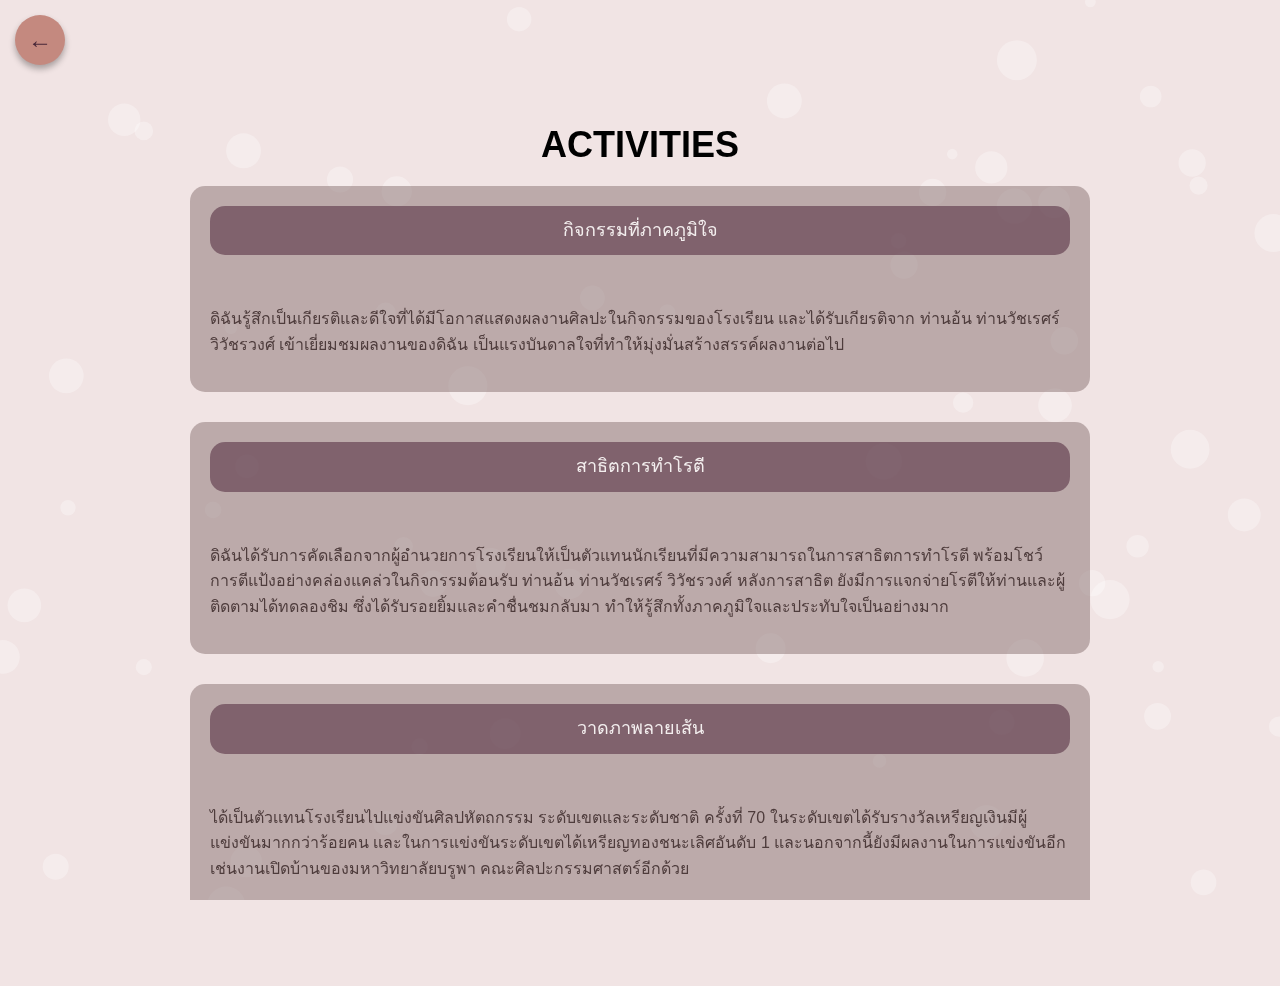
<file: activities.html>
<!DOCTYPE html>
<html lang="th">
<head>
  <meta charset="UTF-8">
  <meta name="viewport" content="width=device-width, initial-scale=1.0">
  <title>Activities</title>
  <style>
    /* Reset และพื้นหลัง */
    html, body {
      margin: 0;
      padding: 0;
      height: 100%;
      font-family: 'TH Sarabun', sans-serif;
      background-color: #f1e4e4;
      overflow-x: hidden;
    }

    /* ปุ่มย้อนกลับวงกลม */
    .back-button {
      position: absolute;
      top: 15px;
      left: 15px;
      width: 50px;
      height: 50px;
      background-color: #c4897f;
      color: #462637;
      border-radius: 50%;
      text-align: center;
      line-height: 50px;
      text-decoration: none;
      font-size: 24px;
      font-weight: bold;
      box-shadow: 0 4px 6px rgba(0,0,0,0.3);
      z-index: 1000;
      transition: background-color 0.3s ease, transform 0.2s ease;
    }

    .back-button:hover {
      background-color: #c28196;
      transform: translateY(-2px);
      cursor: pointer;
    }

    /* canvas ฟองอากาศ */
    #bubble-canvas {
      position: fixed;
      top: 0;
      left: 0;
      width: 100%;
      height: 100%;
      z-index: 0;
      pointer-events: none;
    }

    /* container ของกิจกรรม */
    .activities-container {
      max-width: 900px;
      margin: 80px auto 20px; /* เว้นด้านบนให้ไม่ชนปุ่ม */
      position: relative;
      z-index: 1;
      padding: 20px;
    }

    h1 {
      text-align: center;
      font-size: 36px;
      margin-bottom: 20px;
    }

    .activity-section {
      background-color: #8f787888;
      color: #4e3c3c;
      border-radius: 15px;
      margin-bottom: 30px;
      padding: 20px;
      display: flex;
      flex-wrap: wrap;
      align-items: flex-start;
      justify-content: space-between;
      gap: 20px;
    }

    .section-title {
      background-color: #644152af;
      color: #f3eeee;
      padding: 12px 20px;
      border-radius: 15px;
      font-size: 18px;
      display: block;       /* เต็มความกว้าง */
      width: 100%;
      text-align: center;   /* กึ่งกลางข้อความ */
      margin-bottom: 15px;
      line-height: 1.4;
      word-wrap: break-word;
    }

    .activity-content {
      flex: 1 1 100%;
      padding-right: 0;
      text-align: left;
      word-wrap: break-word;
    }

    .activity-content p {
      line-height: 1.6;
      margin-bottom: 15px;
    }

    .image-wrapper {
      flex: 1 1 30%; 
      text-align: right;
    }

    .image-wrapper img {
      max-width: 80%;
      border-radius: 15px;
      transition: transform 1.5s ease-in-out;
      animation: float 5s ease-in-out infinite alternate;
    }

    @keyframes float {
      0% { transform: translateY(0px); }
      50% { transform: translateY(-15px); }
      100% { transform: translateY(0px); }
    }

    .caption {
      display: block;
      margin-top: 5px;
      font-size: 14px;
      color: #744f4f;
    }

    /* Responsive ปรับปุ่ม */
    @media (max-width: 767px) {
      .back-button {
        width: 35px;
        height: 35px;
        line-height: 35px;
        font-size: 18px;
        top: 10px;
        left: 10px;
      }
      .activity-section {
        padding: 15px;
      }
    }
    @media (min-width: 768px) and (max-width: 1023px) {
      .back-button {
        width: 45px;
        height: 45px;
        line-height: 45px;
        font-size: 20px;
        top: 12px;
        left: 12px;
      }
    }
  </style>
</head>
<body>

  <!-- ปุ่มย้อนกลับ -->
  <a href="heart.html" class="back-button">←</a>

  <canvas id="bubble-canvas"></canvas>

  <div class="activities-container">
    <h1>ACTIVITIES</h1>

    <div class="activity-section">
      <div class="section-title">กิจกรรมที่ภาคภูมิใจ</div>
      <div class="activity-content">
        <p>
          ดิฉันรู้สึกเป็นเกียรติและดีใจที่ได้มีโอกาสแสดงผลงานศิลปะในกิจกรรมของโรงเรียน 
          และได้รับเกียรติจาก ท่านอ้น ท่านวัชเรศร์ วิวัชรวงศ์ เข้าเยี่ยมชมผลงานของดิฉัน 
          เป็นแรงบันดาลใจที่ทำให้มุ่งมั่นสร้างสรรค์ผลงานต่อไป
        </p>
      </div>
    </div>

    <div class="activity-section">
      <div class="section-title">สาธิตการทำโรตี</div>
      <div class="activity-content">
        <p>
          ดิฉันได้รับการคัดเลือกจากผู้อำนวยการโรงเรียนให้เป็นตัวแทนนักเรียนที่มีความสามารถในการสาธิตการทำโรตี 
          พร้อมโชว์การตีแป้งอย่างคล่องแคล่วในกิจกรรมต้อนรับ ท่านอ้น ท่านวัชเรศร์ วิวัชรวงศ์ 
          หลังการสาธิต ยังมีการแจกจ่ายโรตีให้ท่านและผู้ติดตามได้ทดลองชิม 
          ซึ่งได้รับรอยยิ้มและคำชื่นชมกลับมา ทำให้รู้สึกทั้งภาคภูมิใจและประทับใจเป็นอย่างมาก
        </p>
      </div>
    </div>

    <div class="activity-section">
      <div class="section-title">วาดภาพลายเส้น</div>
      <div class="activity-content">
        <p>
          ได้เป็นตัวเเทนโรงเรียนไปแข่งขันศิลปหัตถกรรม ระดับเขตและระดับชาติ ครั้งที่ 70 
          ในระดับเขตได้รับรางวัลเหรียญเงินมีผู้แข่งขันมากกว่าร้อยคน 
          เเละในการแข่งขันระดับเขตได้เหรียญทองชนะเลิศอันดับ 1 
          และนอกจากนี้ยังมีผลงานในการแข่งขันอีกเช่นงานเปิดบ้านของมหาวิทยาลัยบรูพา 
          คณะศิลปะกรรมศาสตร์อีกด้วย
        </p>
      </div>
    </div>

  </div>

  <script>
    const canvas = document.getElementById('bubble-canvas');
    const ctx = canvas.getContext('2d');

    let bubbles = [];
    let mouse = { x: null, y: null };

    function resizeCanvas() {
      canvas.width = window.innerWidth;
      canvas.height = window.innerHeight;
    }
    window.addEventListener('resize', resizeCanvas);
    resizeCanvas();

    for (let i = 0; i < 60; i++) {
      bubbles.push({
        x: Math.random() * canvas.width,
        y: Math.random() * canvas.height,
        radius: Math.random() * 15 + 5,
        speed: Math.random() * 1 + 0.5,
        dx: (Math.random() - 0.5) * 0.5,
        dy: (Math.random() - 0.5) * 0.5
      });
    }

    window.addEventListener('mousemove', (e) => {
      mouse.x = e.clientX;
      mouse.y = e.clientY;
    });

    function animate() {
      ctx.clearRect(0, 0, canvas.width, canvas.height);

      bubbles.forEach(bubble => {
        bubble.y -= bubble.speed;
        bubble.x += bubble.dx;

        if (bubble.y + bubble.radius < 0) {
          bubble.y = canvas.height + bubble.radius;
          bubble.x = Math.random() * canvas.width;
        }
        if (bubble.x + bubble.radius < 0) bubble.x = canvas.width + bubble.radius;
        if (bubble.x - bubble.radius > canvas.width) bubble.x = -bubble.radius;

        if (mouse.x && mouse.y) {
          let dx = bubble.x - mouse.x;
          let dy = bubble.y - mouse.y;
          let dist = Math.sqrt(dx*dx + dy*dy);
          if (dist < 100) {
            bubble.x += dx/20;
            bubble.y += dy/20;
          }
        }

        ctx.beginPath();
        ctx.arc(bubble.x, bubble.y, bubble.radius, 0, Math.PI * 2);
        ctx.fillStyle = 'rgba(255, 255, 255, 0.3)';
        ctx.fill();
        ctx.closePath();
      });

      requestAnimationFrame(animate);
    }
    animate();
  </script>

</body>
</html>
</file>
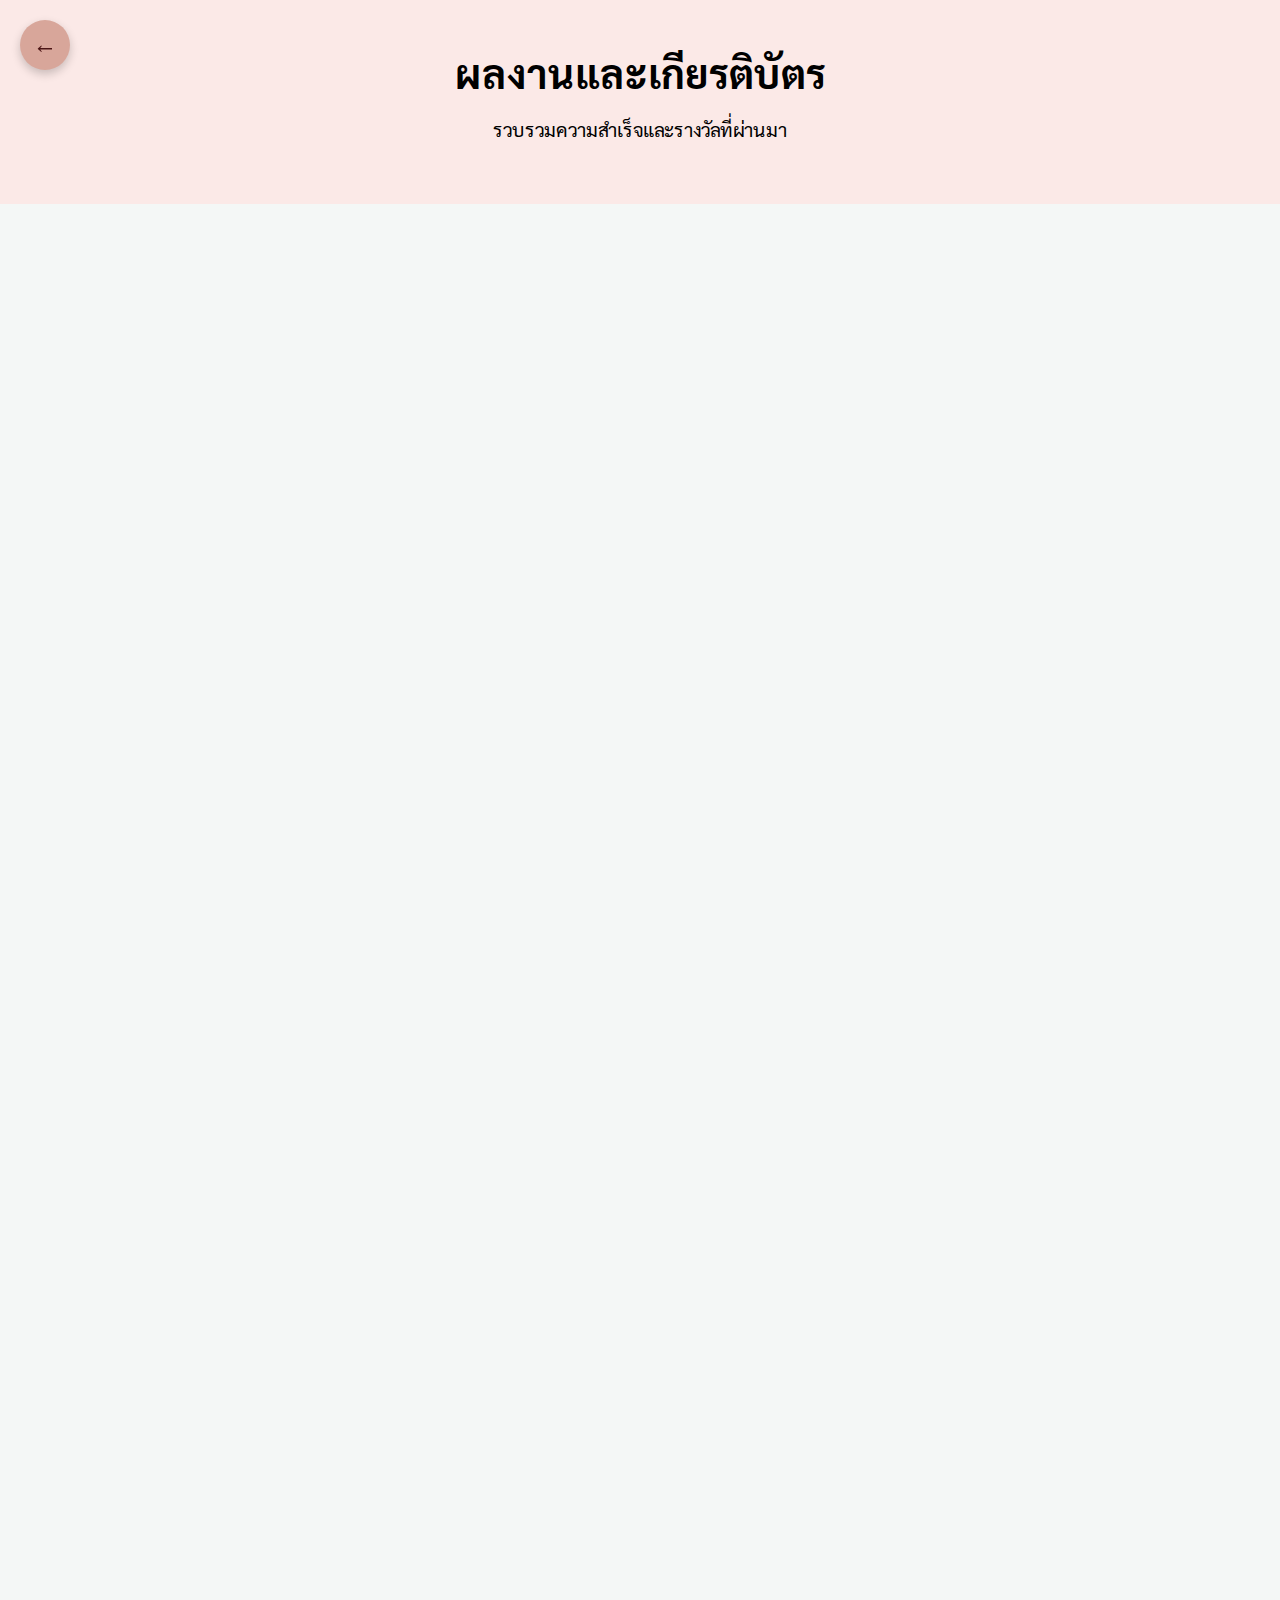
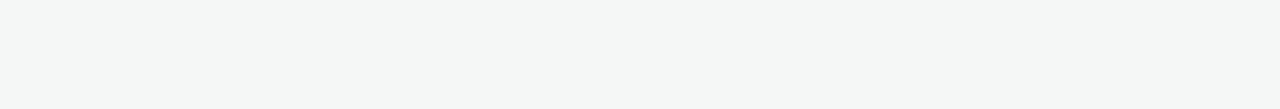
<file: certificates.html>
<!DOCTYPE html>
<html lang="th">
<head>
  <meta charset="UTF-8">
  <meta name="viewport" content="width=device-width, initial-scale=1.0">
  <title>ผลงานและเกียรติบัตร</title>
  <link rel="stylesheet" href="certificate-styles.css">
  <link href="https://fonts.googleapis.com/css2?family=Sarabun:wght@400;700&display=swap" rel="stylesheet">
</head>
<body>

  <!-- ปุ่มย้อนกลับ -->
  <a href="heart.html" class="back-button">←</a>

  <header>
    <h1>ผลงานและเกียรติบัตร</h1>
    <p>รวบรวมความสำเร็จและรางวัลที่ผ่านมา</p>
  </header>

  <main class="gallery-container">
    <div class="certificate-card">
      <img src="ก1.jpg" alt="เกียรติบัตรที่ 1">
      <div class="card-content">
        <h3>เกียรติบัตรวาดภาพลายเส้น เหรียญเงิน</h3>
      </div>
    </div>

    <div class="certificate-card">
      <img src="ก2.jpg" alt="เกียรติบัตรที่ 2">
      <div class="card-content">
        <h3>เกียรติบัตรวาดภาพลายเส้น เหรียญทองชนะเลิศ</h3>
      </div>
    </div>

    <div class="certificate-card">
      <img src="ก3.png" alt="เกียรติบัตรที่ 3">
      <div class="card-content">
        <h3>ประกาศนียบัตรสภานักเรียน</h3>
      </div>
    </div>

    <div class="certificate-card">
      <img src="ก4.png" alt="เกียรติบัตรที่ 4">
      <div class="card-content">
        <h3>ความปลอดภัยทางไซเบอร์</h3>
      </div>
    </div>

    <div class="certificate-card">
      <img src="ก5.png" alt="เกียรติบัตรที่ 5">
      <div class="card-content">
        <h3>ความปลอดภัยทางไซเบอร์ กิจการโทรคมนาคมแห่งชาติ</h3>
      </div>
    </div>

    <div class="certificate-card">
      <img src="ก6.png" alt="เกียรติบัตรที่ 6">
      <div class="card-content">
        <h3>ค่ายค้นหาตัวตน</h3>
      </div>
    </div>

    <div class="certificate-card">
      <img src="ก7.png" alt="เกียรติบัตรที่ 7">
      <div class="card-content">
        <h3>ชนะเลิศวาดภาพระบายสีวันวิทยาศาสตร์</h3>
      </div>
    </div>

    <div class="certificate-card">
      <img src="ก8.png" alt="เกียรติบัตรที่ 8">
      <div class="card-content">
        <h3>เข้าร่วมการอบรมการตลาดดิจิทัล</h3>
      </div>
    </div>

    <div class="certificate-card">
      <img src="ก9.png" alt="เกียรติบัตรที่ 9">
      <div class="card-content">
        <h3>เข้าร่วมการอบรมหมอ-วิศวะ-ครู</h3>
      </div>
    </div>

    <div class="certificate-card">
      <img src="ก10.png" alt="เกียรติบัตรที่ 10">
      <div class="card-content">
        <h3>เข้าร่วมหลักสูตรอาหารว่างยอดนิยม 40 ชม.</h3>
      </div>
    </div>

    <div class="certificate-card">
      <img src="9.png" alt="เกียรติบัตรที่ 11">
      <div class="card-content">
        <h3>รางวัลรองชนะเลิศอันดับ 1 วาดภาพวันภาษาไทย</h3>
      </div>
    </div>

  </main>

</body>
</html>
</file>
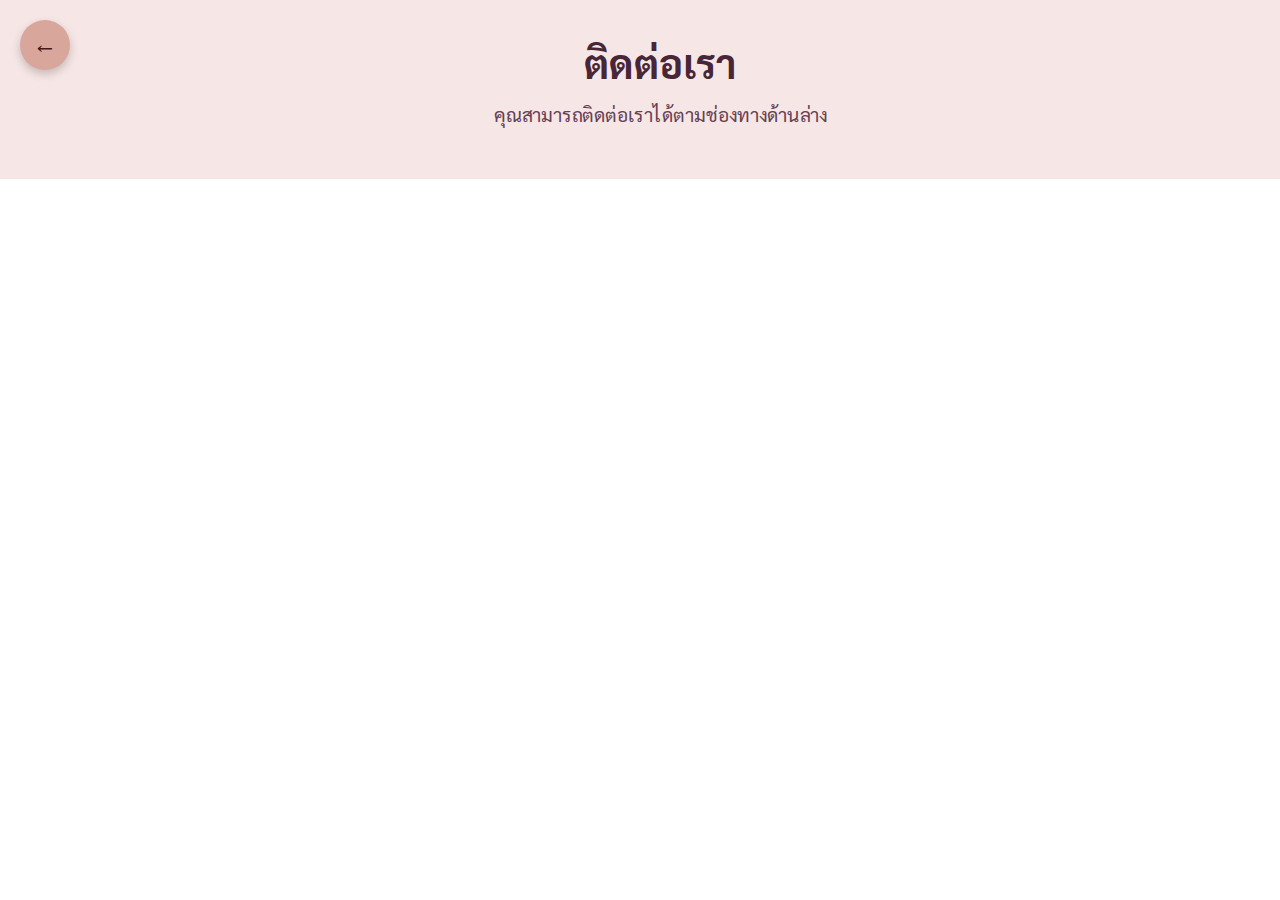
<file: contact.html>
<!DOCTYPE html>
<html lang="th">
<head>
    <meta charset="UTF-8">
    <meta name="viewport" content="width=device-width, initial-scale=1.0">
    <title>ช่องทางการติดต่อ</title>
    <link href="https://fonts.googleapis.com/css2?family=Sarabun:wght@400;700&display=swap" rel="stylesheet">
    <link rel="stylesheet" href="contact-styles.css">
    <style>
        /* header sticky + transition */
        header {
            position: fixed;
            top: 0;
            left: 0;
            width: 100%;
            background-color: #f7e6e6;
            padding: 30px 20px;
            text-align: center;
            z-index: 999;
            transition: top 0.3s ease;
        }
        main {
            margin-top: 140px; /* เว้นให้ header ไม่บังเนื้อหา */
        }
    </style>
</head>
<body>
    <!-- ปุ่มย้อนกลับ -->
    <a href="heart.html" class="back-button">←</a>

    <header>
        <h1>ติดต่อเรา</h1>
        <p>คุณสามารถติดต่อเราได้ตามช่องทางด้านล่าง</p>
    </header>

    <main class="contact-container">
        <div class="contact-card">
            <h2>อีเมล 📧</h2>
            <p>ส่งอีเมลหาเราได้ที่:</p>
            <a href="mailto:nathchamanaphant@gmail.com" class="contact-link">nathchamanaphant@gmail.com</a>
        </div>
        
        <div class="contact-card">
            <h2>โทรศัพท์ 📞</h2>
            <p>โทรสอบถามข้อมูลได้ที่:</p>
            <a href="tel:+66837846780" class="contact-link">+66837846780</a>
        </div>
        <div class="contact-card">
            <h2>โซเชียลมีเดีย 🌐</h2>
            <p>ติดตามเราได้ที่:</p>
            <a href="https://www.facebook.com/natchamanapan.07/" class="social-link">Facebook</a>
            <a href="https://www.instagram.com/natchainaa_13/" class="social-link">Instagram</a>
        </div>
        <div class="contact-card">
            <h2>ที่อยู่ 📍</h2>
            <p>75/3 หมู่ 11 ต.ดอนฉิมพลี อ.บางน้ำเปรี้ยว จ.ฉะเชิงเทรา รหัสไปรษณีย์ 24170</p>
        </div>
    </main>

    <script>
        // JS ซ่อน/แสดง header ตอน scroll
        let lastScroll = 0;
        const header = document.querySelector('header');

        window.addEventListener('scroll', () => {
            const currentScroll = window.pageYOffset;
            if (currentScroll > lastScroll && currentScroll > 50) {
                // scroll ลง → ซ่อน header
                header.style.top = '-150px';
            } else {
                // scroll ขึ้น → แสดง header
                header.style.top = '0';
            }
            lastScroll = currentScroll;
        });
    </script>
</body>
</html>
</file>
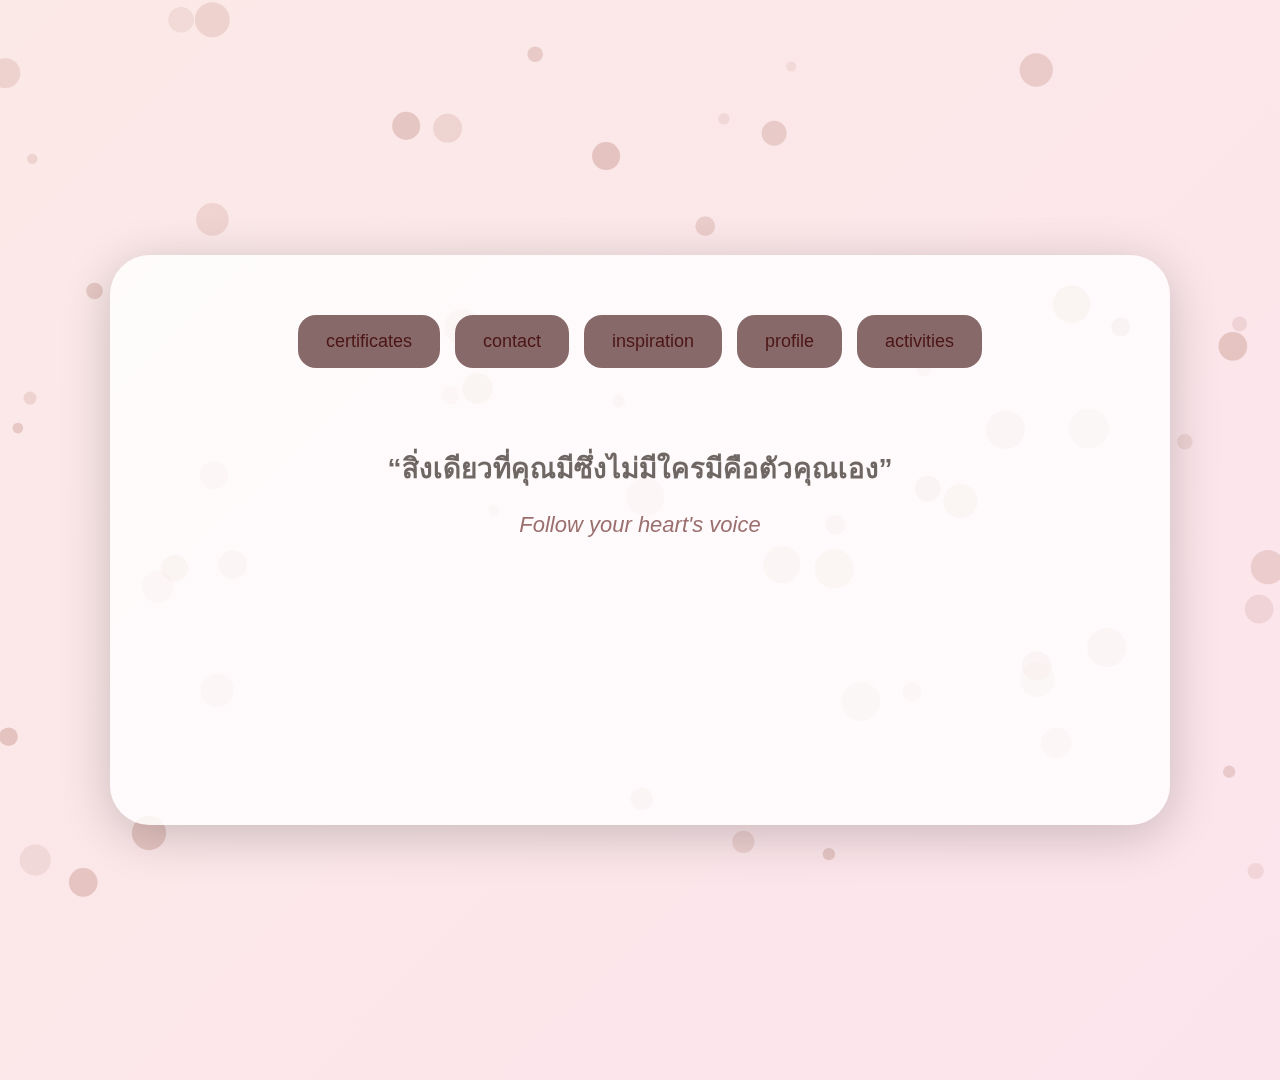
<file: heart.html>
<!DOCTYPE html>
<html lang="th">
<head>
  <meta charset="UTF-8">
  <meta name="viewport" content="width=device-width, initial-scale=1.0">
  <title>Follow Your Heart</title>
  <style>
    body {
      margin: 0;
      font-family: "Tahoma", sans-serif;
      background: linear-gradient(135deg, #fbe9e7, #fce4ec);
      display: flex;
      justify-content: center;
      align-items: center;
      min-height: 120vh;
      padding: 20px;
      box-sizing: border-box;
      overflow: hidden;
    }

    /* ฟองอากาศ canvas */
    #bubble-canvas {
      position: fixed;
      top: 0;
      left: 0;
      width: 100%;
      height: 100%;
      z-index: 0;
      pointer-events: none;
    }

    /* กรอบโปร่งใสครอบทั้งหมด พร้อม animation */
    .content-box {
      position: relative;
      z-index: 1;
      background: rgba(255, 255, 255, 0.8);
      border-radius: 40px;
      padding: 60px 80px;
      box-shadow: 0 10px 50px rgba(0,0,0,0.2);
      display: flex;
      flex-direction: column;
      align-items: center;
      gap: 50px;
      width: 90%;
      max-width: 900px;
      min-height: 50vh;
      max-height: 80vh;
      margin: auto;

      /* Animation ลอยขึ้นลง + ซูมเข้าออก */
      animation: floatScale 6s ease-in-out infinite;
      transform-origin: center center;
    }

    @keyframes floatScale {
      0% {
        transform: translateY(0px) scale(1);
      }
      25% {
        transform: translateY(-8px) scale(1.02);
      }
      50% {
        transform: translateY(0px) scale(1);
      }
      75% {
        transform: translateY(8px) scale(0.98);
      }
      100% {
        transform: translateY(0px) scale(1);
      }
    }

    .top-buttons {
      display: flex;
      flex-wrap: wrap;
      justify-content: center;
      gap: 15px;
    }

    .top-buttons button {
      padding: 16px 28px;
      border: none;
      border-radius: 18px;
      cursor: pointer;
      font-size: 18px;
      background: #886969;
      color: #4b1515;
      transition: 0.3s;
    }

    .top-buttons button:hover {
      background: #a58787;
    }

    .quote {
      text-align: center;
    }

    .quote .thai {
      font-size: 28px;
      color: #1b110ba2;
      margin-bottom: 20px;
      font-weight: bold;
    }

    .quote .english {
      font-size: 22px;
      color: #9c6f6f;
      font-style: italic;
    }

    @media (max-width: 1024px) {
      .content-box {
        padding: 50px 60px;
        max-width: 95%;
        min-height: auto;
      }
      .quote .thai { font-size: 24px; }
      .quote .english { font-size: 20px; }
    }

    @media (max-width: 600px) {
      .content-box {
        padding: 30px 40px;
        gap: 30px;
      }
      .top-buttons button {
        padding: 12px 18px;
        font-size: 16px;
      }
      .quote .thai { font-size: 20px; }
      .quote .english { font-size: 18px; }
    }
  </style>
</head>
<body>
  <canvas id="bubble-canvas"></canvas>

  <div class="content-box">
    <div class="top-buttons">
      <button onclick="location.href='certificates.html'">certificates</button>
      <button onclick="location.href='contact.html'">contact</button>
      <button onclick="location.href='inspiration.html'">inspiration</button>
      <button onclick="location.href='profile.html'">profile</button>
      <button onclick="location.href='activities.html'">activities</button>
    </div>

    <div class="quote">
      <p class="thai">“สิ่งเดียวที่คุณมีซึ่งไม่มีใครมีคือตัวคุณเอง”</p>
      <p class="english">Follow your heart's voice</p>
    </div>
  </div>

  <script>
    const canvas = document.getElementById('bubble-canvas');
    const ctx = canvas.getContext('2d');

    let bubbles = [];
    let mouse = { x: null, y: null };

    function resizeCanvas() {
      canvas.width = window.innerWidth;
      canvas.height = window.innerHeight;
    }
    window.addEventListener('resize', resizeCanvas);
    resizeCanvas();

    for (let i = 0; i < 60; i++) {
      bubbles.push({
        x: Math.random() * canvas.width,
        y: Math.random() * canvas.height,
        radius: Math.random() * 15 + 5,
        speed: Math.random() * 0.5 + 0.2,
        dx: (Math.random() - 0.5) * 0.2,
        dy: (Math.random() - 0.5) * 0.2,
        color: `rgba(200, 150, 140, ${Math.random() * 0.3 + 0.15})`
      });
    }

    window.addEventListener('mousemove', (e) => {
      mouse.x = e.clientX;
      mouse.y = e.clientY;
    });

    function animate() {
      ctx.clearRect(0, 0, canvas.width, canvas.height);
      bubbles.forEach(bubble => {
        bubble.y -= bubble.speed;
        bubble.x += bubble.dx;

        if (bubble.y + bubble.radius < 0) {
          bubble.y = canvas.height + bubble.radius;
          bubble.x = Math.random() * canvas.width;
        }
        if (bubble.x + bubble.radius < 0) bubble.x = canvas.width + bubble.radius;
        if (bubble.x - bubble.radius > canvas.width) bubble.x = -bubble.radius;

        if (mouse.x && mouse.y) {
          let dx = bubble.x - mouse.x;
          let dy = bubble.y - mouse.y;
          let dist = Math.sqrt(dx*dx + dy*dy);
          if (dist < 100) {
            bubble.x += dx/20;
            bubble.y += dy/20;
          }
        }

        ctx.beginPath();
        ctx.arc(bubble.x, bubble.y, bubble.radius, 0, Math.PI * 2);
        ctx.fillStyle = bubble.color;
        ctx.fill();
        ctx.closePath();
      });
      requestAnimationFrame(animate);
    }
    animate();
  </script>
</body>
</html>
</file>
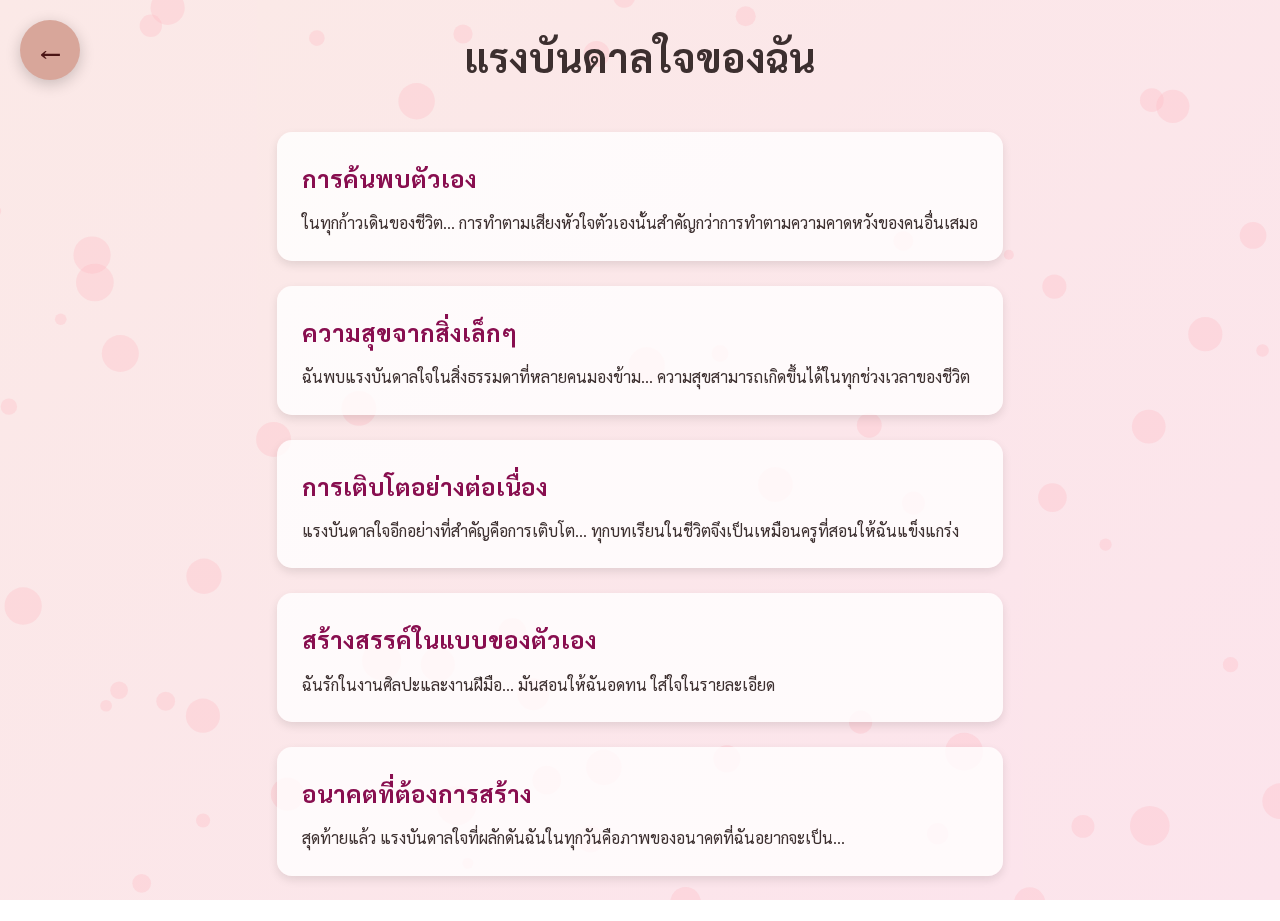
<file: inspiration.html>
<!DOCTYPE html>
<html lang="th">
<head>
  <meta charset="UTF-8">
  <meta name="viewport" content="width=device-width, initial-scale=1.0">
  <title>แรงบันดาลใจของฉัน</title>
  <link href="https://fonts.googleapis.com/css2?family=Sarabun:wght@300;400;700&display=swap" rel="stylesheet">
  <style>
    /* ===================== Reset พื้นฐาน ===================== */
    html, body {
      margin: 0;
      padding: 0;
      height: 100%;
      font-family: 'Sarabun', sans-serif;
      background: linear-gradient(135deg, #fbe9e7, #fce4ec);
      overflow-x: hidden;
      color: #3c2f2f;
      display: flex;
      flex-direction: column;
      align-items: center;
      line-height: 1.8;
      box-sizing: border-box;
    }

    /* canvas ฟองสบู่ */
    #bubble-canvas {
      position: fixed;
      top: 0;
      left: 0;
      width: 100%;
      height: 100%;
      z-index: 0;
      pointer-events: none;
    }

    /* ===================== ปุ่มย้อนกลับ ===================== */
    .back-button {
      position: fixed;
      top: 20px;
      left: 20px;
      width: 60px;
      height: 60px;
      background-color: #d8a69a;
      color: #4b1515;
      border-radius: 50%;
      display: flex;
      justify-content: center;
      align-items: center;
      text-decoration: none;
      font-size: 32px;
      font-weight: 900;
      box-shadow: 0 4px 15px rgba(0,0,0,0.2);
      transition: transform 0.3s, background-color 0.3s, box-shadow 0.3s;
      z-index: 1000;
    }

    .back-button:hover {
      background-color: #c4897f;
      transform: scale(1.1);
      box-shadow: 0 6px 18px rgba(0,0,0,0.35);
    }

    /* ===================== header ===================== */
    header {
      text-align: center;
      padding: 20px 10px;
      position: relative;
      z-index: 1;
    }

    header h1 {
      font-size: 40px;
      margin: 0;
    }

    /* ===================== container หลัก ===================== */
    .container {
      max-width: 900px;
      margin: 0 auto;
      padding: 20px;
      position: relative;
      z-index: 1;
      box-sizing: border-box;
    }

    /* ===================== section card ===================== */
    .section-card {
      background-color: rgba(255, 255, 255, 0.8);
      border-radius: 15px;
      padding: 20px;
      margin-bottom: 25px;
      box-shadow: 0 4px 10px rgba(0,0,0,0.1);
      transition: transform 0.3s ease, box-shadow 0.3s ease;
      animation: floatCard 5s ease-in-out infinite alternate;
    }

    .section-card h2 {
      margin-top: 0;
      font-size: 24px;
      margin-bottom: 10px;
      color: #880e4f;
    }

    .section-card p {
      line-height: 1.6;
      margin: 0;
    }

    .section-card:hover {
      transform: translateY(-10px);
      box-shadow: 0 10px 25px rgba(0,0,0,0.2);
    }

    @keyframes floatCard {
      0% { transform: translateY(0px); }
      50% { transform: translateY(-8px); }
      100% { transform: translateY(0px); }
    }

    /* ===================== ของตกแต่ง (circle, trunk, text) ===================== */
    .circle { width: 100px; height: 100px; }
    .trunk { width: 20px; height: 60px; }
    .text { font-size: 1.4rem; padding: 10px 20px; }

    /* ===================== Responsive ===================== */
    /* --- Mobile (<768px) --- */
    @media (max-width: 767px) {
      header h1 { font-size: 28px; }
      .container { padding: 15px; }
      .section-card { padding: 15px; margin-bottom: 20px; }
      .back-button { width: 38px; height: 38px; font-size: 18px; top: 10px; left: 10px; }
      .circle { width: 90px; height: 90px; }
      .trunk { width: 18px; height: 50px; }
      .text { font-size: 1.2rem; padding: 10px 20px; }
    }

    /* --- Tablet (768px - 1023px) --- */
    @media (min-width: 768px) and (max-width: 1023px) {
      header h1 { font-size: 32px; }
      .container { padding: 20px; }
      .section-card { padding: 20px; margin-bottom: 22px; }
      .back-button { width: 45px; height: 45px; font-size: 20px; top: 12px; left: 12px; }
      .circle { width: 120px; height: 120px; }
      .trunk { width: 24px; height: 65px; }
      .text { font-size: 1.5rem; padding: 12px 24px; }
    }

    /* --- Desktop (>=1024px) --- */
    @media (min-width: 1024px) {
      header h1 { font-size: 40px; }
      .container { padding: 20px; }
      .section-card { padding: 25px; margin-bottom: 25px; }
      .back-button { width: 60px; height: 60px; font-size: 32px; top: 20px; left: 20px; }
      .circle { width: 140px; height: 140px; }
      .trunk { width: 30px; height: 70px; }
      .text { font-size: 2rem; padding: 14px 30px; }
    }
  </style>
</head>
<body>

  <!-- ปุ่มย้อนกลับ -->
  <a href="heart.html" class="back-button">←</a>

  <!-- canvas ฟองสบู่ -->
  <canvas id="bubble-canvas"></canvas>

  <header>
    <h1>แรงบันดาลใจของฉัน</h1>
  </header>

  <main class="container">
    <section class="section-card">
      <h2>การค้นพบตัวเอง</h2>
      <p>ในทุกก้าวเดินของชีวิต... การทำตามเสียงหัวใจตัวเองนั้นสำคัญกว่าการทำตามความคาดหวังของคนอื่นเสมอ</p>
    </section>

    <section class="section-card">
      <h2>ความสุขจากสิ่งเล็กๆ</h2>
      <p>ฉันพบแรงบันดาลใจในสิ่งธรรมดาที่หลายคนมองข้าม... ความสุขสามารถเกิดขึ้นได้ในทุกช่วงเวลาของชีวิต</p>
    </section>

    <section class="section-card">
      <h2>การเติบโตอย่างต่อเนื่อง</h2>
      <p>แรงบันดาลใจอีกอย่างที่สำคัญคือการเติบโต... ทุกบทเรียนในชีวิตจึงเป็นเหมือนครูที่สอนให้ฉันแข็งแกร่ง</p>
    </section>

    <section class="section-card">
      <h2>สร้างสรรค์ในแบบของตัวเอง</h2>
      <p>ฉันรักในงานศิลปะและงานฝีมือ... มันสอนให้ฉันอดทน ใส่ใจในรายละเอียด</p>
    </section>

    <section class="section-card">
      <h2>อนาคตที่ต้องการสร้าง</h2>
      <p>สุดท้ายแล้ว แรงบันดาลใจที่ผลักดันฉันในทุกวันคือภาพของอนาคตที่ฉันอยากจะเป็น...</p>
    </section>
  </main>

  <script>
    const canvas = document.getElementById('bubble-canvas');
    const ctx = canvas.getContext('2d');
    let bubbles = [];
    let mouse = { x: null, y: null };

    function resizeCanvas() {
      canvas.width = window.innerWidth;
      canvas.height = window.innerHeight;
    }
    window.addEventListener('resize', resizeCanvas);
    resizeCanvas();

    for (let i = 0; i < 60; i++) {
      bubbles.push({
        x: Math.random() * canvas.width,
        y: Math.random() * canvas.height,
        radius: Math.random() * 15 + 5,
        speed: Math.random() * 1 + 0.5,
        dx: (Math.random() - 0.5) * 0.5,
        dy: (Math.random() - 0.5) * 0.5
      });
    }

    window.addEventListener('mousemove', (e) => {
      mouse.x = e.clientX;
      mouse.y = e.clientY;
    });

    function animate() {
      ctx.clearRect(0, 0, canvas.width, canvas.height);
      bubbles.forEach(bubble => {
        bubble.y -= bubble.speed;
        bubble.x += bubble.dx;
        if (bubble.y + bubble.radius < 0) bubble.y = canvas.height + bubble.radius;
        if (bubble.x + bubble.radius < 0) bubble.x = canvas.width + bubble.radius;
        if (bubble.x - bubble.radius > canvas.width) bubble.x = -bubble.radius;
        if (mouse.x && mouse.y) {
          let dx = bubble.x - mouse.x;
          let dy = bubble.y - mouse.y;
          let dist = Math.sqrt(dx*dx + dy*dy);
          if (dist < 100) {
            bubble.x += dx/20;
            bubble.y += dy/20;
          }
        }
        ctx.beginPath();
        ctx.arc(bubble.x, bubble.y, bubble.radius, 0, Math.PI * 2);
        ctx.fillStyle = 'rgba(255, 182, 193, 0.3)';
        ctx.fill();
        ctx.closePath();
      });
      requestAnimationFrame(animate);
    }

    animate();
  </script>

</body>
</html>
</file>
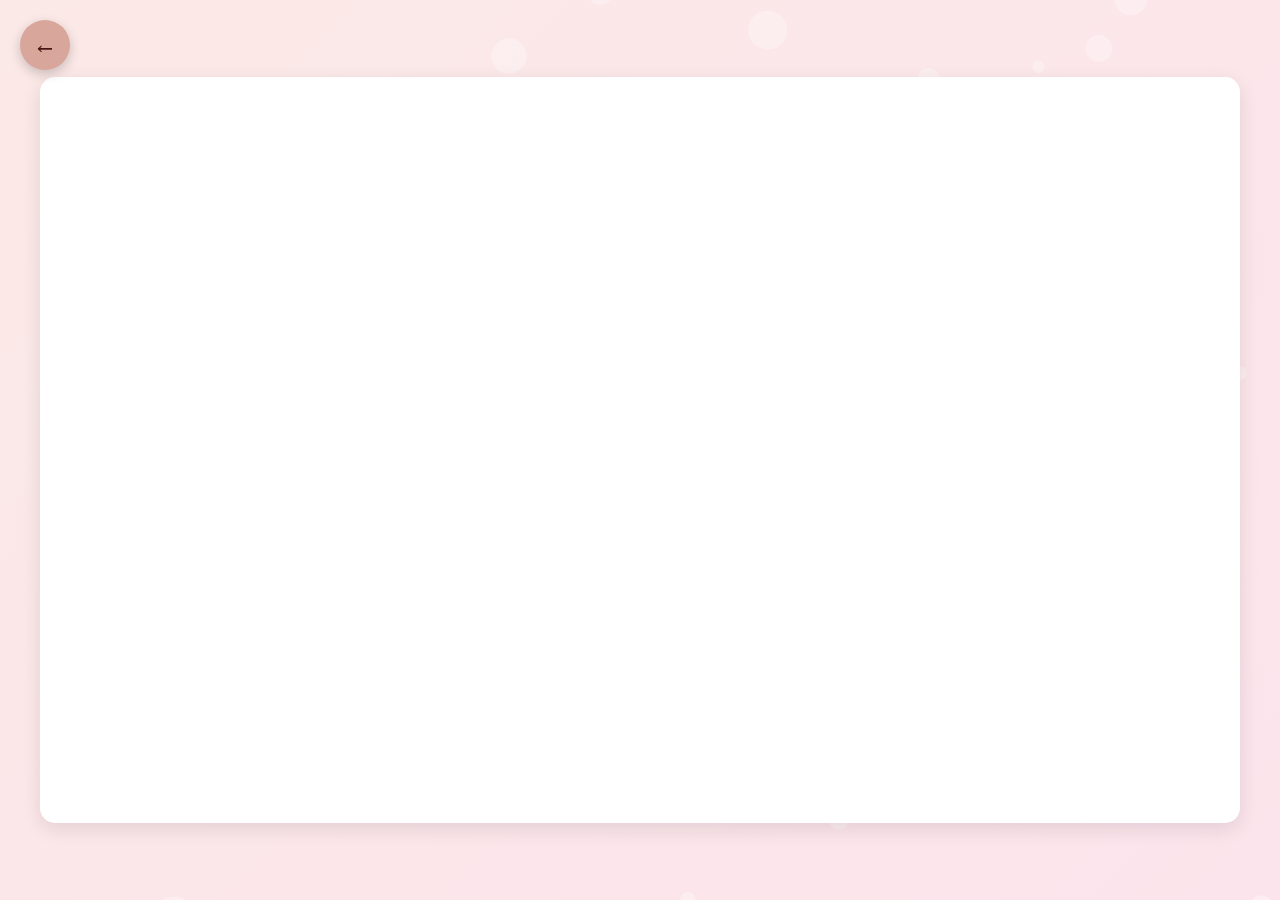
<file: profile.html>
<!DOCTYPE html>
<html lang="th">
<head>
    <meta charset="UTF-8">
    <meta name="viewport" content="width=device-width, initial-scale=1.0">
    <title>Natcha Manaphan</title>
    <link rel="stylesheet" href="profile.css">
    <link href="https://fonts.googleapis.com/css2?family=Sarabun:wght@400;700&display=swap" rel="stylesheet">
    <link href="https://fonts.googleapis.com/css2?family=Playfair+Display:ital,wght@0,400..900;1,400..900&display=swap" rel="stylesheet">
</head>
<body>

    <!-- ปุ่มย้อนกลับ -->
    <a href="heart.html" class="back-button">←</a>

    <!-- Canvas ฟองอากาศ -->
    <canvas id="bubble-canvas"></canvas>

    <main class="profile-container">
        <div class="content-section">
            <div class="header-box">
                <span class="hello-icon">H</span>
                <div class="header-text">
                    <h1>ello</h1>
                    <p class="name">NATCHA MANAPHAN.</p>
                    <p class="quote">รักความสงบ ไม่ค่อยชอบความวุ่นวาย</p>
                </div>
            </div>

            <div class="info-box personal-info">
                <h3>ชื่อ-สกุล</h3>
                <p>ณัฐชา มานะพันธ์</p>
                <p>ชื่อเล่น: ณัฐชา</p>
                <p>วัน/เดือน/ปีเกิด: 28/12/2007</p>
            </div>

            <div class="info-box education">
                <h3>ประวัติการศึกษา 🏫</h3>
                <p>ระดับประถมศึกษา โรงเรียนบึงสิงโต</p>
                <p>ระดับมัธยมศึกษา โรงเรียนหมอนทองวิทยา</p>
            </div>

            <div class="info-box hobbies">
                <h3>งานอดิเรก</h3>
                <p>วาดภาพ ส่วนใหญ่เน้นลายเส้น</p>
                <p>งานฝีมือ เย็บปักถักร้อย ทำโมเดลจิ๋ว</p>
            </div>
        </div>

        <div class="image-section">
            <img src="na.jpg" alt="รูปภาพของคุณ">
        </div>
    </main>

    <script src="profile.js"></script>
</body>
</html>
</file>
<file: contact-styles.css>
/* ฟอนต์และพื้นหลังหลัก */
body {
    font-family: 'Sarabun', sans-serif;
    background-color: #ffffff;
    margin: 0;
    padding: 0;
    line-height: 1.6;
    overflow-x: hidden;
}

/* ปุ่มย้อนกลับ - วงกลม */
.back-button {
  position: fixed;
  top: 20px;
  left: 20px;
  width: 50px;
  height: 50px;
  background-color: #d8a69a;
  color: #4b1515;
  border-radius: 50%;
  display: flex;
  justify-content: center;
  align-items: center;
  text-decoration: none;
  font-size: 24px;
  font-weight: bold;
  box-shadow: 0 4px 10px rgba(0,0,0,0.2);
  transition: transform 0.2s, background-color 0.3s, box-shadow 0.3s;
  z-index: 1000;
}
.back-button:hover {
  background-color: #c4897f;
  transform: scale(1.1) rotate(-10deg);
  box-shadow: 0 6px 18px rgba(0,0,0,0.35);
}

/* Header */
header {
    text-align: center;
    padding: 30px 20px;
    background-color: #f7e6e6;
    width: 100%;
    position: fixed; /* เปลี่ยนจาก sticky เป็น fixed */
    top: 0;
    left: 0;
    z-index: 999;
    transition: top 0.3s ease-in-out;
}
header h1 {
    margin: 0;
    font-size: clamp(1.5rem, 5vw, 2.5rem);
    color: #462637;
}
header p {
    margin-top: 5px;
    font-size: clamp(1rem, 4vw, 1.2rem);
    color: #644152;
}

/* คอนเทนเนอร์การ์ด */
.contact-container {
    display: grid;
    grid-template-columns: repeat(auto-fit, minmax(250px, 1fr));
    gap: 25px;
    padding: 120px 20px 30px; /* เว้นด้านบน header */
    justify-items: center;
    align-items: stretch;
}

/* การ์ดช่องทางการติดต่อ */
.contact-card {
    background: #ffffff;
    padding: 20px 15px;
    border-radius: 15px;
    box-shadow: 0 4px 10px rgba(0,0,0,0.15);
    text-align: center;
    opacity: 0;
    transform: translateY(20px);
    animation: fadeUp 0.8s ease forwards;
    transition: transform 0.3s ease, box-shadow 0.3s ease;
    position: relative;
    overflow: hidden;
}

/* staggered animation */
.contact-card:nth-child(1) { animation-delay: 0.1s; }
.contact-card:nth-child(2) { animation-delay: 0.2s; }
.contact-card:nth-child(3) { animation-delay: 0.3s; }
.contact-card:nth-child(4) { animation-delay: 0.4s; }

.contact-card:hover {
    transform: translateY(-8px) scale(1.03);
    box-shadow: 0 12px 20px rgba(0,0,0,0.3);
}

/* Glow effect บน card */
.contact-card::before {
    content: "";
    position: absolute;
    top: -50%;
    left: -50%;
    width: 200%;
    height: 200%;
    background: radial-gradient(circle at center, rgba(255,182,193,0.15), transparent 70%);
    transform: rotate(0deg);
    transition: transform 0.5s ease;
    pointer-events: none;
}
.contact-card:hover::before {
    transform: rotate(180deg);
}

/* Card headings และเนื้อหา */
.contact-card h2 {
    margin-top: 0;
    font-size: 1.3rem;
    color: #c4897f;
}
.contact-card p {
    margin: 0.3rem 0;
    font-size: 0.95rem;
    color: #462637;
}

/* ลิงก์อีเมล */
.contact-link {
    display: inline-block;
    margin-top: 0.3rem;
    text-decoration: none;
    color: #9ca35e;
    font-weight: bold;
    font-size: 0.95rem;
    transition: all 0.2s ease;
    position: relative;
}
.contact-link::after {
    content: '';
    display: block;
    width: 0%;
    height: 2px;
    background: #9ca35e;
    transition: width 0.3s;
    position: absolute;
    bottom: -2px;
    left: 0;
}
.contact-link:hover::after {
    width: 100%;
}
.contact-link:hover {
    color: #4b3131;
}

/* ลิงก์โซเชียล */
.social-link {
    display: inline-block;
    margin-top: 0.5rem;
    margin-right: 0.5rem;
    padding: 0.5rem 1rem;
    border: 2px solid #9ca35e;
    border-radius: 12px;
    text-decoration: none;
    color: #9ca35e;
    font-weight: bold;
    font-size: 0.95rem;
    background-color: #f7f7f7;
    transition: all 0.3s ease;
    animation: float 3s ease-in-out infinite alternate;
}
.social-link:hover {
    background-color: #f7cfcf;
    border-color: #f7a1a1;
    color: #4b3131;
    transform: scale(1.08);
}

/* Footer */
footer {
    text-align: center;
    padding: 1rem;
    background: #f1f1f1;
    font-size: 0.9rem;
    color: #666;
}

/* --- Keyframes --- */
@keyframes fadeDown {
    from { opacity: 0; transform: translateY(-30px); }
    to { opacity: 1; transform: translateY(0); }
}
@keyframes fadeUp {
    from { opacity: 0; transform: translateY(20px); }
    to { opacity: 1; transform: translateY(0); }
}
@keyframes float {
    0% { transform: translateY(0px); }
    50% { transform: translateY(-8px); }
    100% { transform: translateY(0px); }
}

/* Responsive ปรับขนาดปุ่ม */
@media (max-width: 767px){
  .back-button { width: 35px; height: 35px; font-size: 18px; top: 15px; left: 15px; line-height: 35px;}
}
@media (min-width: 768px) and (max-width: 1023px){
  .back-button { width: 45px; height: 45px; font-size: 20px; top: 18px; left: 18px; line-height: 45px;}
}
@media (min-width: 1024px){
  .back-button { width: 50px; height: 50px; font-size: 24px; top: 20px; left: 20px; line-height: 50px;}
}
</file>
<file: certificate-styles.css>
/* ===================== Reset ===================== */
body {
  font-family: 'Sarabun', sans-serif;
  background-color: #f4f7f6;
  margin: 0;
  padding: 0;
  line-height: 1.6;
}

/* ปุ่มย้อนกลับ - วงกลม */
.back-button {
  position: fixed;
  top: 20px;
  left: 20px;
  width: 50px;
  height: 50px;
  background-color: #d8a69a;
  color: #4b1515;
  border-radius: 50%;
  display: flex;
  justify-content: center;
  align-items: center;
  text-decoration: none;
  font-size: 24px;
  font-weight: bold;
  box-shadow: 0 4px 10px rgba(0,0,0,0.2);
  transition: transform 0.2s ease, background-color 0.3s ease;
  z-index: 1000;
}
.back-button:hover {
  background-color: #c4897f;
  transform: scale(1.1);
}

/* Header */
header {
  text-align: center;
  padding: 40px 20px;
  background-color: #fbe9e7;
  animation: fadeDown 1s ease forwards;
}

header h1 {
  margin: 0;
  font-size: clamp(1.5rem, 5vw, 2.5rem);
}

header p {
  margin-top: 10px;
  font-size: clamp(1rem, 4vw, 1.2rem);
}

/* Gallery */
.gallery-container {
  display: grid;
  gap: 25px;
  padding: 30px 20px;
  justify-items: center;
}

/* Certificate card */
.certificate-card {
  background-color: white;
  border-radius: 10px;
  box-shadow: 0 4px 8px rgba(0,0,0,0.1);
  overflow: hidden;
  text-align: center;
  transition: transform 0.3s ease, box-shadow 0.3s ease, opacity 0.5s ease;
  width: 100%;
  max-width: 400px;
  opacity: 0;
  transform: translateY(30px);
  animation: fadeUp 0.8s ease forwards;
}

/* Staggered animation */
.certificate-card:nth-child(1) { animation-delay: 0.1s; }
.certificate-card:nth-child(2) { animation-delay: 0.3s; }
.certificate-card:nth-child(3) { animation-delay: 0.5s; }
.certificate-card:nth-child(4) { animation-delay: 0.7s; }
.certificate-card:nth-child(5) { animation-delay: 0.9s; }
/* เพิ่ม nth-child ตามจำนวนการ์ดที่มี */

/* Card hover effect */
.certificate-card:hover {
  transform: translateY(-8px) scale(1.03);
  box-shadow: 0 12px 20px rgba(0,0,0,0.25);
}

.certificate-card img {
  width: 100%;
  height: auto;
  display: block;
}

.card-content {
  padding: 15px;
}

.card-content h3 {
  color: #4CAF50;
  margin: 0;
  font-size: 1rem;
}

/* Keyframes */
@keyframes fadeDown {
  from { opacity: 0; transform: translateY(-40px); }
  to { opacity: 1; transform: translateY(0); }
}

@keyframes fadeUp {
  from { opacity: 0; transform: translateY(30px); }
  to { opacity: 1; transform: translateY(0); }
}

/* ===================== Responsive Gallery ===================== */
/* Mobile <768px */
@media (max-width: 767px) {
  .gallery-container {
    grid-template-columns: 1fr;
  }
  .certificate-card {
    max-width: 100%;
  }
  .back-button {
    width: 35px;
    height: 35px;
    font-size: 18px;
    top: 15px;
    left: 15px;
  }
}

/* Tablet 768px - 1023px */
@media (min-width: 768px) and (max-width: 1023px) {
  .gallery-container {
    grid-template-columns: repeat(2, 1fr);
  }
  .certificate-card {
    max-width: 90%;
  }
  .back-button {
    width: 45px;
    height: 45px;
    font-size: 20px;
    top: 18px;
    left: 18px;
  }
}

/* Desktop ≥1024px */
@media (min-width: 1024px) {
  .gallery-container {
    grid-template-columns: repeat(3, 1fr);
  }
  .certificate-card {
    max-width: 100%;
  }
  .back-button {
    width: 50px;
    height: 50px;
    font-size: 24px;
    top: 20px;
    left: 20px;
  }
}
</file>
<file: profile.css>
/* Reset */
* { margin: 0; padding: 0; box-sizing: border-box; }

body {
    font-family: 'Sarabun', sans-serif;
    background: linear-gradient(135deg, #fbe9e7, #fce4ec);
    color: #333;
    min-height: 100vh;
    overflow-x: hidden;
    display: flex;
    justify-content: center;
    align-items: center;
    line-height: 1.6;
    position: relative;
}

/* ปุ่มย้อนกลับ */
.back-button {
    position: fixed;
    top: 15px;
    left: 15px;
    width: 50px;
    height: 50px;
    background-color: #d8a69a;
    color: #4b1515;
    border-radius: 50%;
    display: flex;
    justify-content: center;
    align-items: center;
    text-decoration: none;
    font-size: 24px;
    font-weight: 900;
    box-shadow: 0 4px 12px rgba(0,0,0,0.2);
    transition: transform 0.3s, background-color 0.3s;
    z-index: 1000;
}

.back-button:hover {
    background-color: #c4897f;
    transform: scale(1.1);
}

/* Canvas ฟองอากาศ */
#bubble-canvas {
    position: fixed;
    top: 0;
    left: 0;
    width: 100%;
    height: 100%;
    z-index: 0;
    pointer-events: none;
}

/* Container */
.profile-container {
    display: flex;
    flex-direction: row;
    max-width: 1200px;
    width: 95%;
    background-color: white;
    border-radius: 15px;
    box-shadow: 0 6px 20px rgba(0,0,0,0.1);
    overflow: hidden;
    position: relative;
    z-index: 1;
}

/* Content Section */
.content-section {
    flex: 1;
    padding: 40px;
    display: flex;
    flex-direction: column;
    gap: 25px;
}

/* Header Box */
.header-box {
    display: flex;
    align-items: center;
    gap: 10px;
}

.hello-icon {
    font-family: 'Playfair Display', serif;
    font-size: 8em;
    font-weight: 900;
    color: #626b579a;
    line-height: 1;
}

.header-text h1 {
    font-family: 'Playfair Display', serif;
    font-size: 3em;
    line-height: 1;
}

.header-text .name {
    font-size: 1em;
    font-weight: bold;
    color: #333;
    margin-top: 2px;
}

.header-text .quote {
    font-size: 0.9em;
    color: #666;
    margin-top: 5px;
}

/* Info Box */
.info-box {
    background-color: #e1e8e6;
    padding: 20px;
    border-radius: 10px;
    box-shadow: 0 2px 8px rgba(0,0,0,0.1);
    transition: transform 0.3s ease, box-shadow 0.3s ease;
    animation: floatCard 5s ease-in-out infinite alternate;
}

.info-box.personal-info { background-color: #f0e6e4; }
.info-box.education { background-color: #e1e8e6; }
.info-box.hobbies { background-color: #f0e6e4; }

.info-box:hover {
    transform: translateY(-5px);
    box-shadow: 0 6px 15px rgba(0,0,0,0.2);
}

.info-box h3 {
    color: #614832;
    margin-bottom: 10px;
    font-size: 1.2em;
}

.info-box p { margin: 5px 0; }

@keyframes floatCard {
    0%   { transform: translateY(0px); }
    50%  { transform: translateY(-5px); }
    100% { transform: translateY(0px); }
}

/* Image Section */
.image-section {
    flex: 1;
    display: flex;
    justify-content: center;
    align-items: center;
    overflow: hidden;
    position: relative;
}

.image-section img {
    width: 100%;
    height: 100%;
    object-fit: cover;
    border-radius: 15px;
    animation: floatImage 6s ease-in-out infinite;
}

@keyframes floatImage {
    0% { transform: translateY(0) scale(1); }
    25% { transform: translateY(-8px) scale(1.02); }
    50% { transform: translateY(0) scale(1); }
    75% { transform: translateY(8px) scale(0.98); }
    100% { transform: translateY(0) scale(1); }
}

/* Responsive */
@media (max-width: 768px) {
    .profile-container { flex-direction: column; width: 100%; border-radius: 0; }
    .content-section, .image-section { flex: none; width: 100%; }
    .content-section { padding: 20px; gap: 15px; }
    .image-section { height: 300px; }
    .image-section img { width: 90%; height: 100%; border-radius: 15px; }
    .hello-icon { font-size: 6em; }
    .header-text h1 { font-size: 2em; }
    .header-text .name { font-size: 0.9em; }
    .header-text .quote { font-size: 0.8em; }
}
@media (max-width: 768px) {
    .profile-container {
        flex-direction: column;
        width: 100%;
        border-radius: 0;
    }
    .content-section, .image-section { flex: none; width: 100%; }
    .content-section { padding: 15px; gap: 15px; }
    .image-section { height: auto; max-height: 400px; }
    .image-section img { width: 90%; height: auto; border-radius: 15px; }
    .hello-icon { font-size: 5.5em; }
    .header-text h1 { font-size: 1.8em; }
    .header-text .name { font-size: 0.9em; }
    .header-text .quote { font-size: 0.8em; }
}
/* Header ปรากฏแบบ slide up */
.header-box {
    display: flex;
    align-items: center;
    gap: 10px;
    opacity: 0;
    transform: translateY(30px);
    animation: fadeInUp 1s forwards 0.3s; /* delay 0.3s */
}

@keyframes fadeInUp {
    to {
        opacity: 1;
        transform: translateY(0);
    }
}

/* Info box ลอยขึ้นพร้อม fade in */
.info-box {
    opacity: 0;
    transform: translateY(20px);
    animation: fadeInUpBox 0.8s forwards;
}

.info-box.personal-info { animation-delay: 0.5s; }
.info-box.education { animation-delay: 0.7s; }
.info-box.hobbies { animation-delay: 0.9s; }

@keyframes fadeInUpBox {
    to {
        opacity: 1;
        transform: translateY(0);
    }
}

/* รูปภาพลอยแบบ smooth */
.image-section img {
    animation: floatImage 6s ease-in-out infinite, fadeInImage 1s forwards;
    opacity: 0;
}

@keyframes fadeInImage {
    to { opacity: 1; }
}
/* ========== Mobile (เล็กกว่า 768px) ========== */
@media (max-width: 767px) {
  .circle {
    width: 90px;
    height: 90px;
  }
  .trunk {
    width: 18px;
    height: 50px;
  }
  .text {
    font-size: 1.2rem;
    padding: 10px 20px;
  }
}

/* ========== Tablet (768px - 1023px) ========== */
@media (min-width: 768px) and (max-width: 1023px) {
  .circle {
    width: 120px;
    height: 120px;
  }
  .trunk {
    width: 24px;
    height: 65px;
  }
  .text {
    font-size: 1.5rem;
    padding: 12px 24px;
  }
}

/* ========== Desktop (1024px ขึ้นไป) ========== */
@media (min-width: 1024px) {
  .circle {
    width: 140px;
    height: 140px;
  }
  .trunk {
    width: 30px;
    height: 70px;
  }
  .text {
    font-size: 2rem;
    padding: 14px 30px;
  }
}
/* ========== Mobile (เล็กกว่า 768px) ========== */
@media (max-width: 767px) {
  .back-button {
    width: 35px;
    height: 35px;
    font-size: 18px;   /* ไอคอนลูกศรเล็กลง */
    top: 15px;
    left: 15px;
  }
}

/* ========== Tablet (768px - 1023px) ========== */
@media (min-width: 768px) and (max-width: 1023px) {
  .back-button {
    width: 45px;
    height: 45px;
    font-size: 20px;
    top: 18px;
    left: 18px;
  }
}

/* ========== Desktop (1024px ขึ้นไป) ========== */
@media (min-width: 1024px) {
  .back-button {
    width: 50px;
    height: 50px;
    font-size: 24px;
    top: 20px;
    left: 20px;
  }
}
</file>
